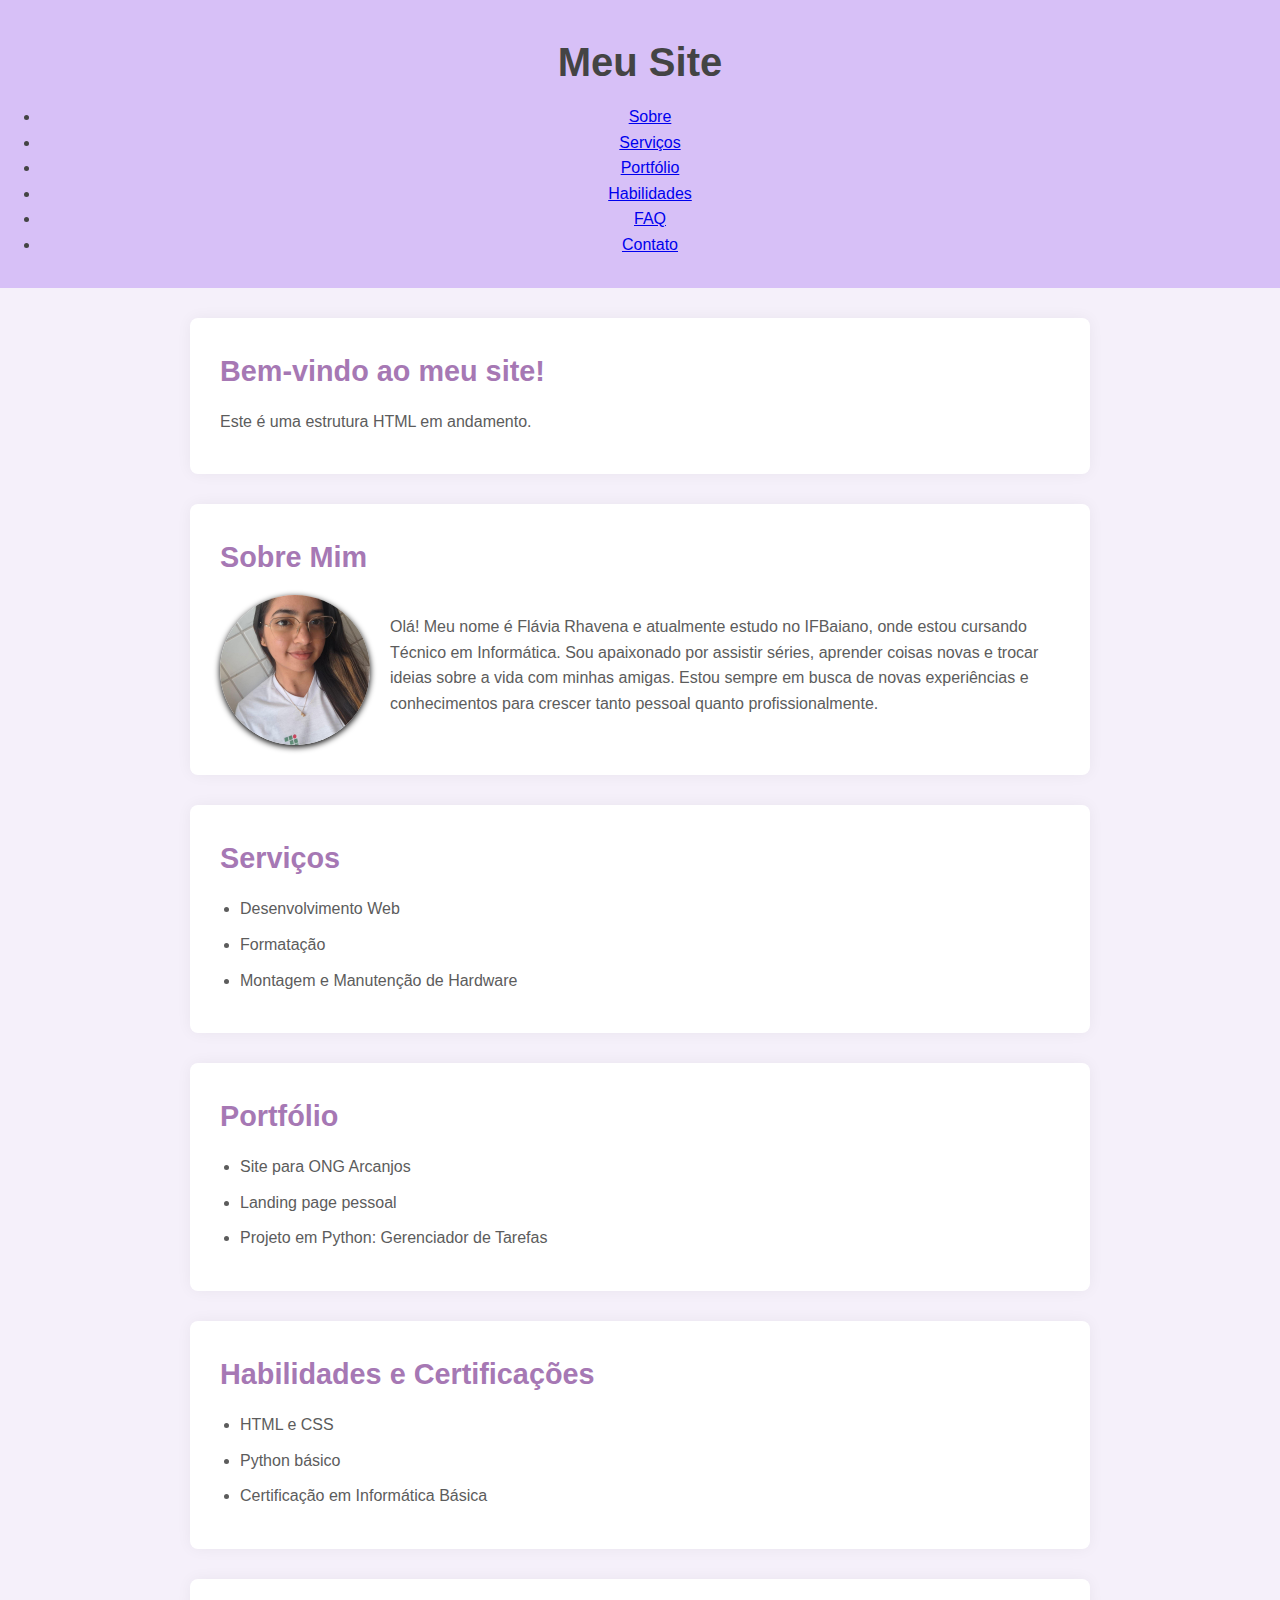
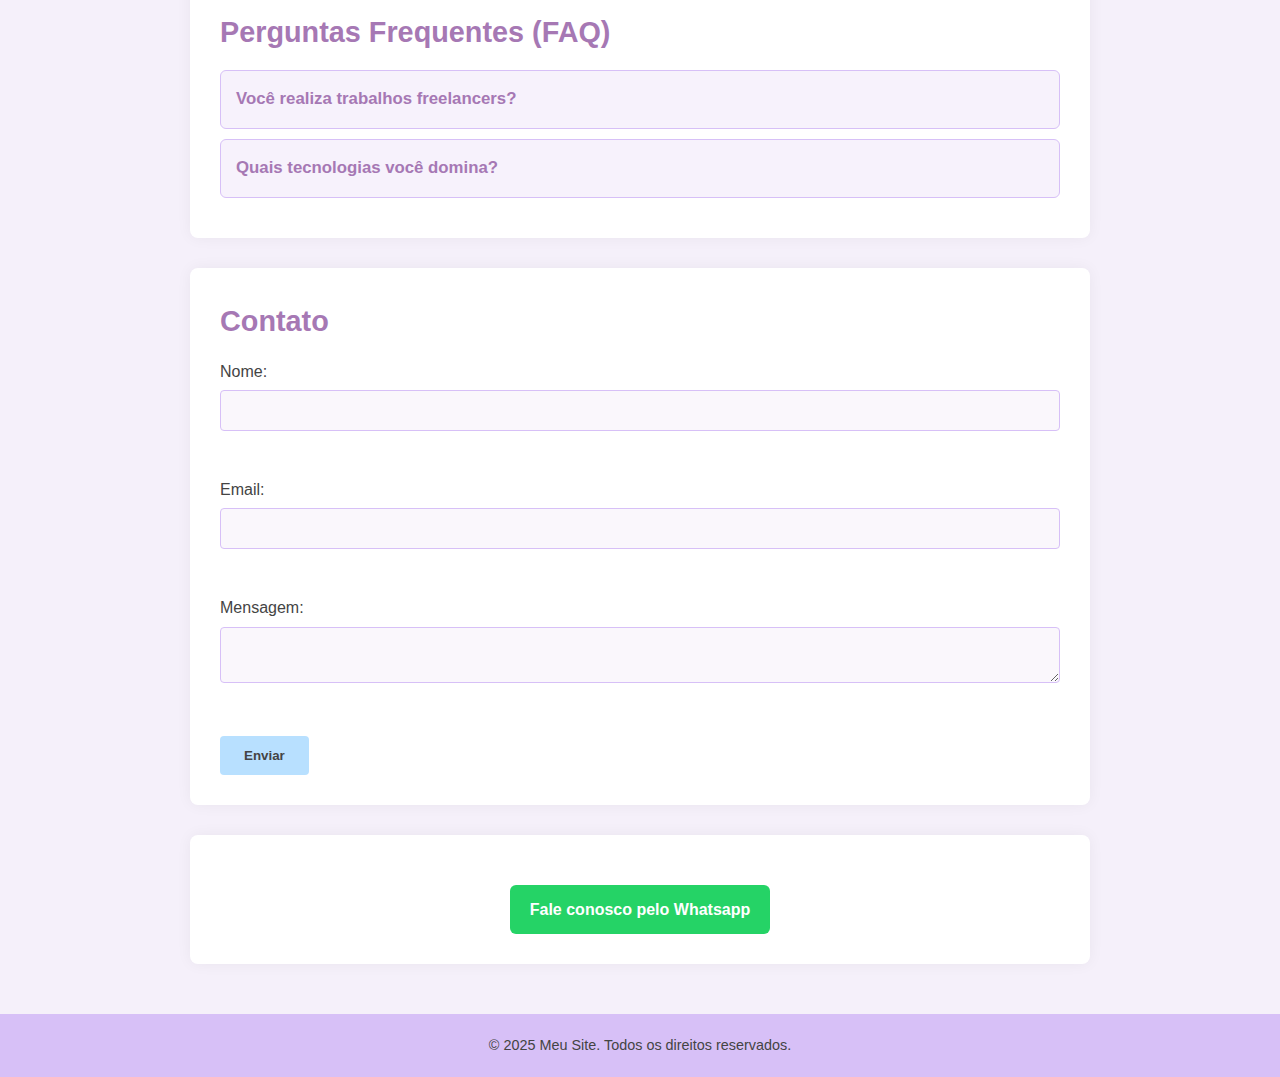
<file: index.html>
<!DOCTYPE html>
<html lang="pt-BR">
<head>
    <meta charset="UTF-8">
    <title>Site Exemplo</title>
    <link rel="stylesheet" href="style.css">
</head>
<body>
<!-- Cabeçalho -->
<header id="topo">
    <h1 class="titulo-site">Meu Site</h1>
    <nav class="menu-navegação">
        <ul>
            <li><a href="#sobre">Sobre</a></li>
            <li><a href="#serviços">Serviços</a></li>
            <li><a href="#projetos">Portfólio</a></li>
            <li><a href="#habilidades">Habilidades</a></li>
            <li><a href="#faq">FAQ</a></li>
            <li><a href="#contato">Contato</a></li>
        </ul>
    </nav>
</header>

<!-- Seção de destaque -->
<section id="destaque">
    <h2 class="subtitulo">Bem-vindo ao meu site!</h2>
    <p>Este é uma estrutura HTML em andamento.</p>
</section>

<!-- Seção Sobre -->
<section id="sobre">
    <h2>Sobre Mim</h2>
    <div class="sobre-conteudo">
        <img src="img flávia.jpeg" alt="foto" class="imagem">
        <p>Olá! Meu nome é Flávia Rhavena e atualmente estudo no IFBaiano, onde estou cursando Técnico em Informática. Sou apaixonado por assistir séries, aprender coisas novas e trocar ideias sobre a vida com minhas amigas. Estou sempre em busca de novas experiências e conhecimentos para crescer tanto pessoal quanto profissionalmente.</p>
    </div>
</section>

<!-- Seção de Serviços -->
<section id="serviços">
    <h2>Serviços</h2>
    <ul>
        <li>Desenvolvimento Web</li>
        <li>Formatação</li>
        <li>Montagem e Manutenção de Hardware</li>
    </ul>
</section>

<!-- Seção Portfólio / Projetos -->
<section id="projetos">
    <h2>Portfólio</h2>
    <ul>
        <li>Site para ONG Arcanjos</li>
        <li>Landing page pessoal</li>
        <li>Projeto em Python: Gerenciador de Tarefas</li>
    </ul>
</section>

<!-- Seção Certificações / Habilidades -->
<section id="habilidades">
    <h2>Habilidades e Certificações</h2>
    <ul>
        <li>HTML e CSS</li>
        <li>Python básico</li>
        <li>Certificação em Informática Básica</li>
    </ul>
</section>

<!-- Seção FAQ -->
<section id="faq">
    <h2>Perguntas Frequentes (FAQ)</h2>
    <details>
        <summary>Você realiza trabalhos freelancers?</summary>
        <p>Sim! Entre em contato pelo formulário abaixo.</p>
    </details>
    <details>
        <summary>Quais tecnologias você domina?</summary>
        <p>Tenho conhecimentos básicos em HTML, CSS e Python.</p>
    </details>
</section>

<!-- Seção de Contato -->
<section id="contato">
    <h2>Contato</h2>
    <form action="#" method="post">
        <label for="nome">Nome:</label><br>
        <input type="text" id="nome" name="nome"><br><br>

        <label for="email">Email:</label><br>
        <input type="email" id="email" name="email"><br><br>

        <label for="mensagem">Mensagem:</label><br>
        <textarea id="mensagem" name="mensagem"></textarea><br><br>

        <button type="submit">Enviar</button>
    </form>
</section>

<!-- Botão WhatsApp -->
<section id="whatsapp">
    <div style="text-align: center; margin-top: 20px;">
        <a href="https://web.whatsapp.com/" target="_blank" class="botao-whatsapp">Fale conosco pelo Whatsapp</a>

    </div>
</section>

<!-- Rodapé -->
<footer id="rodape">
    <p>&copy; 2025 Meu Site. Todos os direitos reservados.</p>
</footer>

</body>
</html>
</file>
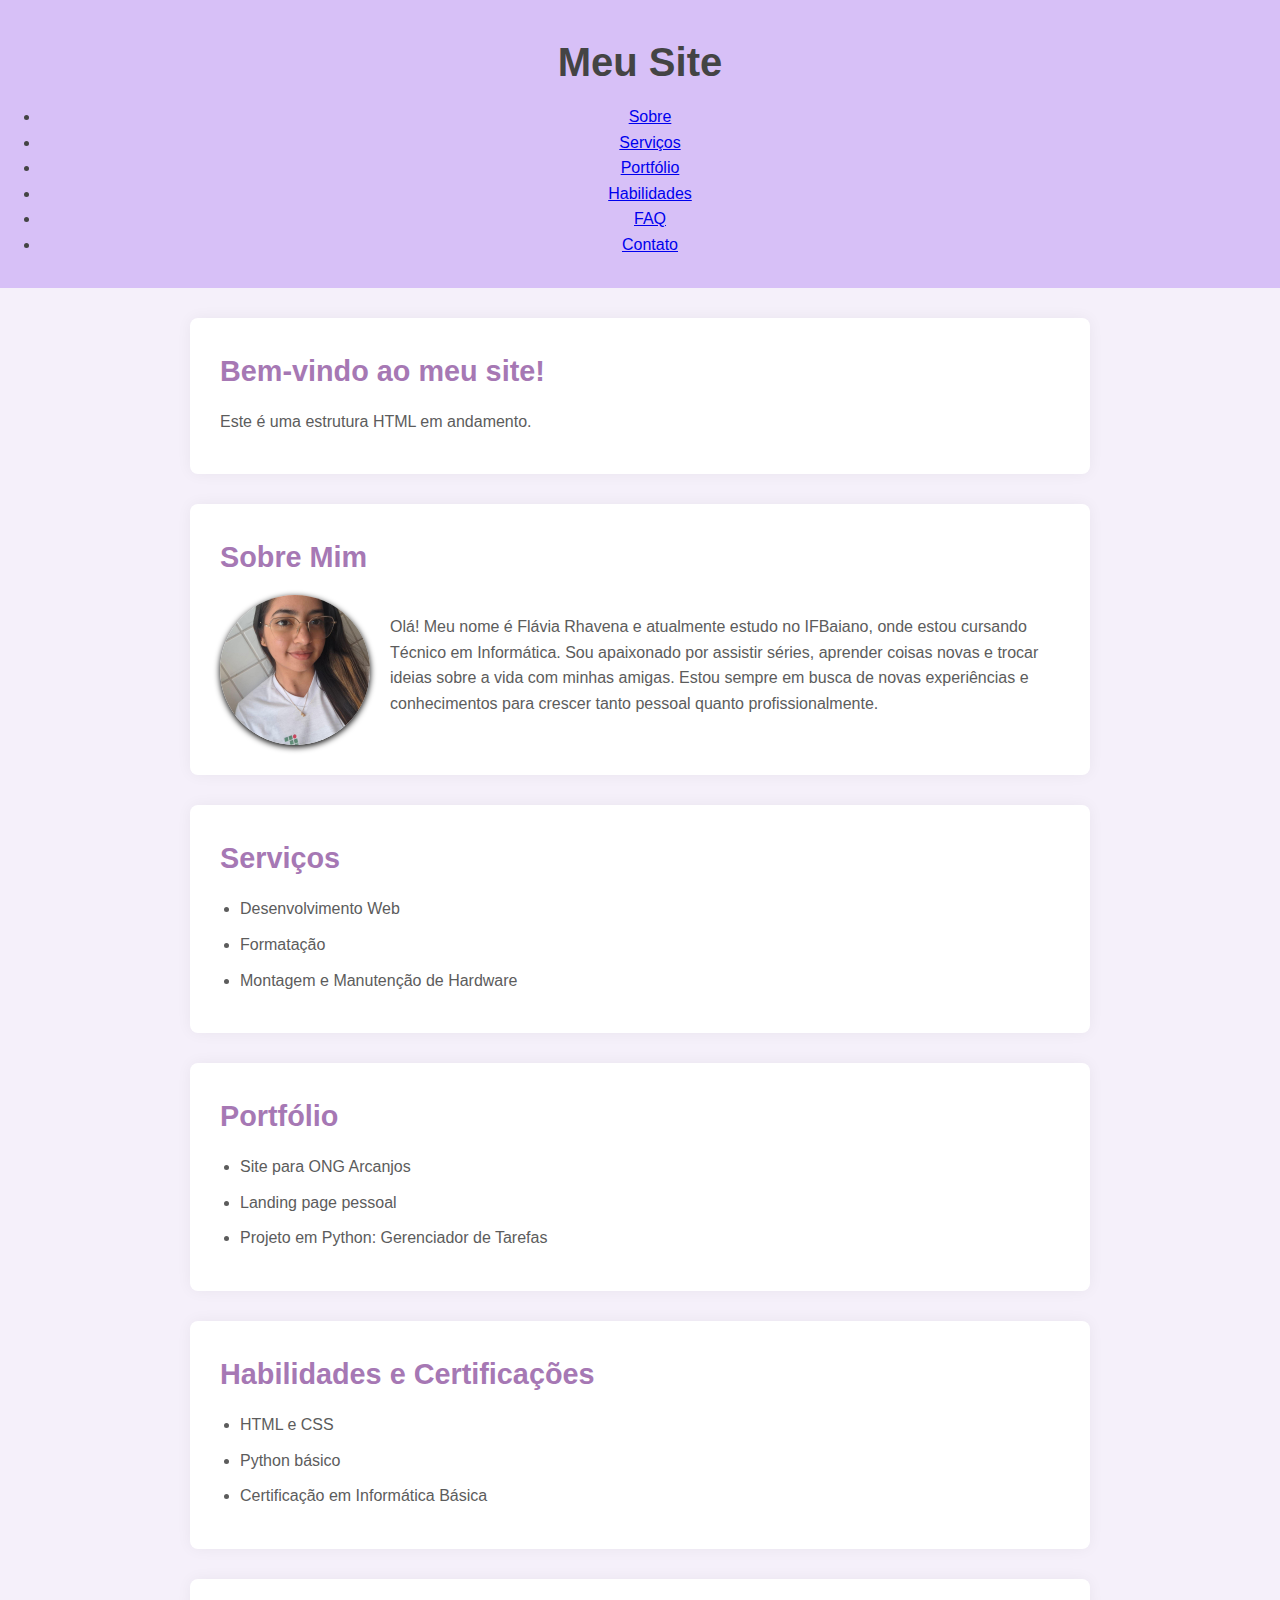
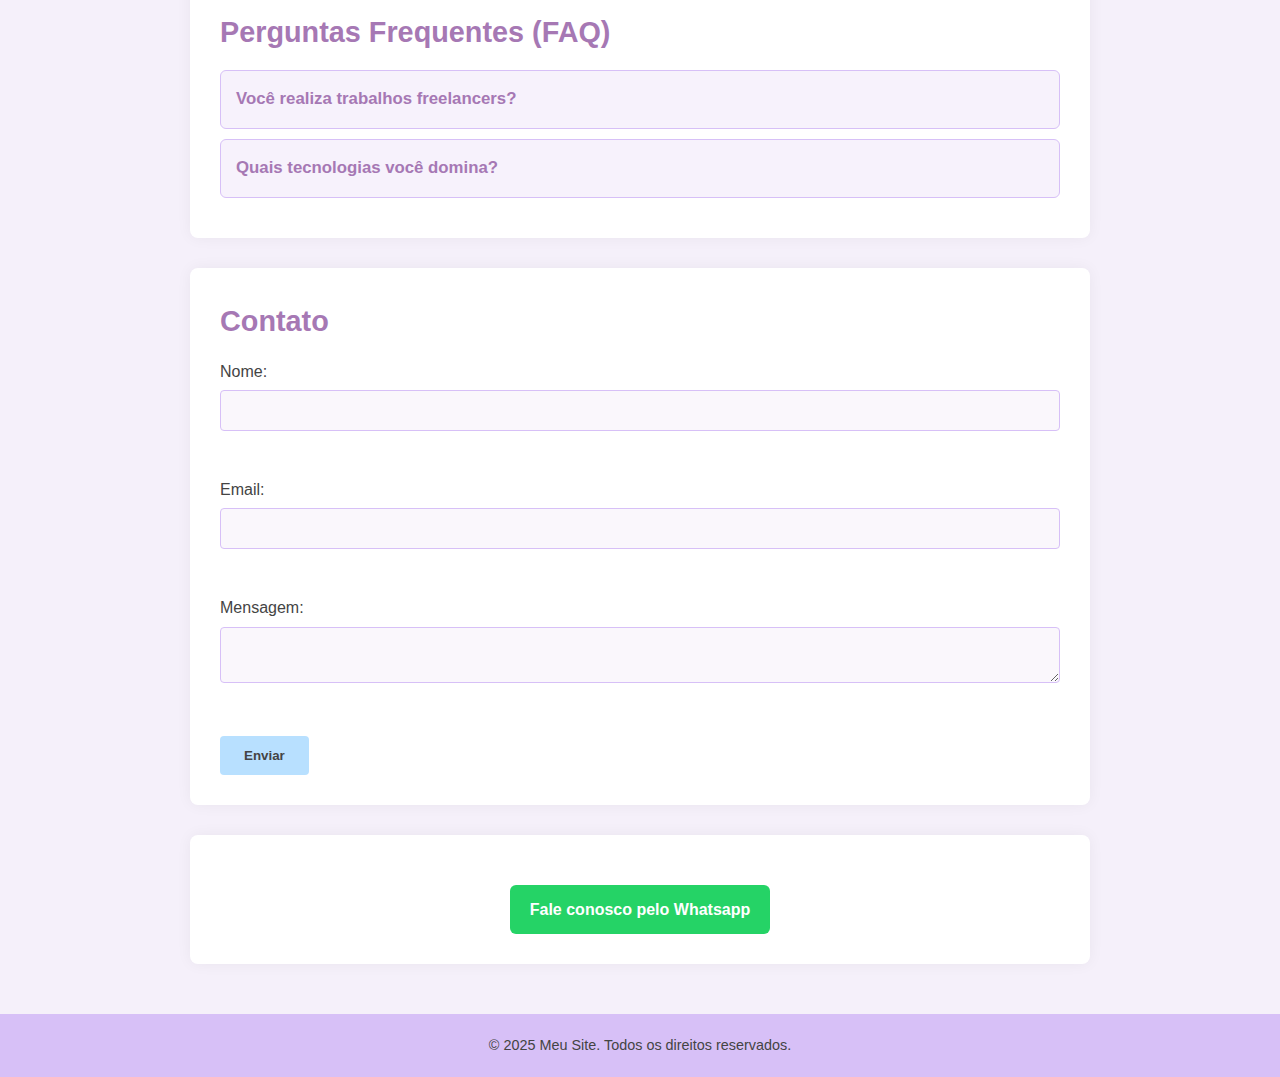
<file: index2.html>
<!DOCTYPE html>
<html lang="pt-BR">
<head>
    <meta charset="UTF-8">
    <title>Site Exemplo</title>
    <link rel="stylesheet" href="style2.css">
</head>
<body>
<!-- Cabeçalho -->
<header id="topo">
    <h1 class="titulo-site">Meu Site</h1>
    <nav class="menu-navegação">
        <ul>
            <li><a href="#sobre">Sobre</a></li>
            <li><a href="#serviços">Serviços</a></li>
            <li><a href="#projetos">Portfólio</a></li>
            <li><a href="#habilidades">Habilidades</a></li>
            <li><a href="#faq">FAQ</a></li>
            <li><a href="#contato">Contato</a></li>
        </ul>
    </nav>
</header>

<!-- Seção de destaque -->
<section id="destaque">
    <h2 class="subtitulo">Bem-vindo ao meu site!</h2>
    <p>Este é uma estrutura HTML em andamento.</p>
</section>

<!-- Seção Sobre -->
<section id="sobre">
    <h2>Sobre Mim</h2>
    <div class="sobre-conteudo">
        <img src="img flávia.jpeg" alt="foto" class="imagem">
        <p>Olá! Meu nome é Flávia Rhavena e atualmente estudo no IFBaiano, onde estou cursando Técnico em Informática. Sou apaixonado por assistir séries, aprender coisas novas e trocar ideias sobre a vida com minhas amigas. Estou sempre em busca de novas experiências e conhecimentos para crescer tanto pessoal quanto profissionalmente.</p>
    </div>
</section>

<!-- Seção de Serviços -->
<section id="serviços">
    <h2>Serviços</h2>
    <ul>
        <li>Desenvolvimento Web</li>
        <li>Formatação</li>
        <li>Montagem e Manutenção de Hardware</li>
    </ul>
</section>

<!-- Seção Portfólio / Projetos -->
<section id="projetos">
    <h2>Portfólio</h2>
    <ul>
        <li>Site para ONG Arcanjos</li>
        <li>Landing page pessoal</li>
        <li>Projeto em Python: Gerenciador de Tarefas</li>
    </ul>
</section>

<!-- Seção Certificações / Habilidades -->
<section id="habilidades">
    <h2>Habilidades e Certificações</h2>
    <ul>
        <li>HTML e CSS</li>
        <li>Python básico</li>
        <li>Certificação em Informática Básica</li>
    </ul>
</section>

<!-- Seção FAQ -->
<section id="faq">
    <h2>Perguntas Frequentes (FAQ)</h2>
    <details>
        <summary>Você realiza trabalhos freelancers?</summary>
        <p>Sim! Entre em contato pelo formulário abaixo.</p>
    </details>
    <details>
        <summary>Quais tecnologias você domina?</summary>
        <p>Tenho conhecimentos básicos em HTML, CSS e Python.</p>
    </details>
</section>

<!-- Seção de Contato -->
<section id="contato">
    <h2>Contato</h2>
    <form action="#" method="post">
        <label for="nome">Nome:</label><br>
        <input type="text" id="nome" name="nome"><br><br>

        <label for="email">Email:</label><br>
        <input type="email" id="email" name="email"><br><br>

        <label for="mensagem">Mensagem:</label><br>
        <textarea id="mensagem" name="mensagem"></textarea><br><br>

        <button type="submit">Enviar</button>
    </form>
</section>

<!-- Botão WhatsApp -->
<section id="whatsapp">
    <div style="text-align: center; margin-top: 20px;">
        <a href="https://web.whatsapp.com/" target="_blank" class="botao-whatsapp">Fale conosco pelo Whatsapp</a>

    </div>
</section>

<!-- Rodapé -->
<footer id="rodape">
    <p>&copy; 2025 Meu Site. Todos os direitos reservados.</p>
</footer>

</body>
</html>
</file>
<file: style.css>
* {
    margin: 0;
    padding: 0;
    box-sizing: border-box;
}

body {
    font-family: 'Helvetica Neue', Arial, sans-serif;
    background-color: #F5F0FA;
    color: #444444;
    line-height: 1.6;
    padding: 0;
}

header {
    background-color: #D7C0F7;
    color: #444444;
    padding: 30px 20px;
    text-align: center;
}

header h1 {
    font-size: 2.5em;
    margin-bottom: 10px;
}

section {
    max-width: 900px;
    background-color: #FFFFFF;
    margin: 30px auto;
    padding: 30px;
    border-radius: 8px;
    box-shadow: 0 0 15px rgba(0, 0, 0, 0.05);
}

section h2 {
    color: #A678B4;
    font-size: 1.8em;
    margin-bottom: 15px;
}

section p,
section li {
    font-size: 1em;
    margin-bottom: 10px;
    color: #5C5C5C;
}

ul {
    padding-left: 20px;
}

.menu-navegacao ul {
    list-style: none;
    display: flex;
    justify-content: center;
    flex-wrap: wrap;
    gap: 25px;
    margin-top: 15px;
}

.menu-navegacao a {
    text-decoration: none;
    color: #444444;
    font-weight: bold;
    padding: 8px 12px;
    border-radius: 4px;
    transition: background-color 0.3s ease;
}

.menu-navegacao a:hover {
    background-color: #F7C8E0;
}

form input,
form textarea {
    width: 100%;
    padding: 12px;
    margin-top: 6px;
    margin-bottom: 20px;
    border: 1px solid #D7C0F7;
    border-radius: 4px;
    background-color: #FAF7FC;
    color: #444444;
}

form button {
    background-color: #B8E0FF;
    color: #444444;
    border: none;
    padding: 12px 24px;
    font-weight: bold;
    border-radius: 4px;
    cursor: pointer;
    transition: background-color 0.3s;
}

form button:hover {
    background-color: #94C9F3;
}

footer {
    background-color: #D7C0F7;
    text-align: center;
    padding: 20px;
    font-size: 0.9em;
    color: #444444;
    margin-top: 50px;
}

#faq details {
    background-color: #F7F2FC;
    border: 1px solid #D7C0F7;
    border-radius: 6px;
    padding: 15px;
    margin-bottom: 10px;
    cursor: pointer;
}

#faq summary {
    font-weight: bold;
    color: #A678B4;
    font-size: 1.05em;
    outline: none;
    list-style: none;
}

#faq p {
    margin-top: 10px;
    color: #5C5C5C;
}

.sobre-conteudo {
    display: flex;
    align-items: center;
    gap: 20px;
}

.imagem {
    width: 150px;
    height: 150px;
    border-radius: 50%;
    object-fit: cover;
    box-shadow: 0 2px 6px rgb(0, 0, 0.1);
}

.botao-whatsapp {
    display: inline-block;
    background-color: #25D366;
    color: white;
    padding: 12px 20px;
    font-size: 1em;
    font-weight: bold;
    text-decoration: none;
    border-radius: 6px;
    transition: background-color 0.3s ease;
}

.botao-whatsapp:hover {
    background-color: #1ebe5d;
}
</file>
<file: style2.css>
* {
    margin: 0;
    padding: 0;
    box-sizing: border-box;
}

body {
    font-family: 'Helvetica Neue', Arial, sans-serif;
    background-color: #F5F0FA;
    color: #444444;
    line-height: 1.6;
    padding: 0;
}

header {
    background-color: #D7C0F7;
    color: #444444;
    padding: 30px 20px;
    text-align: center;
}

header h1 {
    font-size: 2.5em;
    margin-bottom: 10px;
}

section {
    max-width: 900px;
    background-color: #FFFFFF;
    margin: 30px auto;
    padding: 30px;
    border-radius: 8px;
    box-shadow: 0 0 15px rgba(0, 0, 0, 0.05);
}

section h2 {
    color: #A678B4;
    font-size: 1.8em;
    margin-bottom: 15px;
}

section p,
section li {
    font-size: 1em;
    margin-bottom: 10px;
    color: #5C5C5C;
}

ul {
    padding-left: 20px;
}

.menu-navegacao ul {
    list-style: none;
    display: flex;
    justify-content: center;
    flex-wrap: wrap;
    gap: 25px;
    margin-top: 15px;
}

.menu-navegacao a {
    text-decoration: none;
    color: #444444;
    font-weight: bold;
    padding: 8px 12px;
    border-radius: 4px;
    transition: background-color 0.3s ease;
}

.menu-navegacao a:hover {
    background-color: #F7C8E0;
}

form input,
form textarea {
    width: 100%;
    padding: 12px;
    margin-top: 6px;
    margin-bottom: 20px;
    border: 1px solid #D7C0F7;
    border-radius: 4px;
    background-color: #FAF7FC;
    color: #444444;
}

form button {
    background-color: #B8E0FF;
    color: #444444;
    border: none;
    padding: 12px 24px;
    font-weight: bold;
    border-radius: 4px;
    cursor: pointer;
    transition: background-color 0.3s;
}

form button:hover {
    background-color: #94C9F3;
}

footer {
    background-color: #D7C0F7;
    text-align: center;
    padding: 20px;
    font-size: 0.9em;
    color: #444444;
    margin-top: 50px;
}

#faq details {
    background-color: #F7F2FC;
    border: 1px solid #D7C0F7;
    border-radius: 6px;
    padding: 15px;
    margin-bottom: 10px;
    cursor: pointer;
}

#faq summary {
    font-weight: bold;
    color: #A678B4;
    font-size: 1.05em;
    outline: none;
    list-style: none;
}

#faq p {
    margin-top: 10px;
    color: #5C5C5C;
}

.sobre-conteudo {
    display: flex;
    align-items: center;
    gap: 20px;
}

.imagem {
    width: 150px;
    height: 150px;
    border-radius: 50%;
    object-fit: cover;
    box-shadow: 0 2px 6px rgb(0, 0, 0.1);
}

.botao-whatsapp {
    display: inline-block;
    background-color: #25D366;
    color: white;
    padding: 12px 20px;
    font-size: 1em;
    font-weight: bold;
    text-decoration: none;
    border-radius: 6px;
    transition: background-color 0.3s ease;
}

.botao-whatsapp:hover {
    background-color: #1ebe5d;
}
</file>
